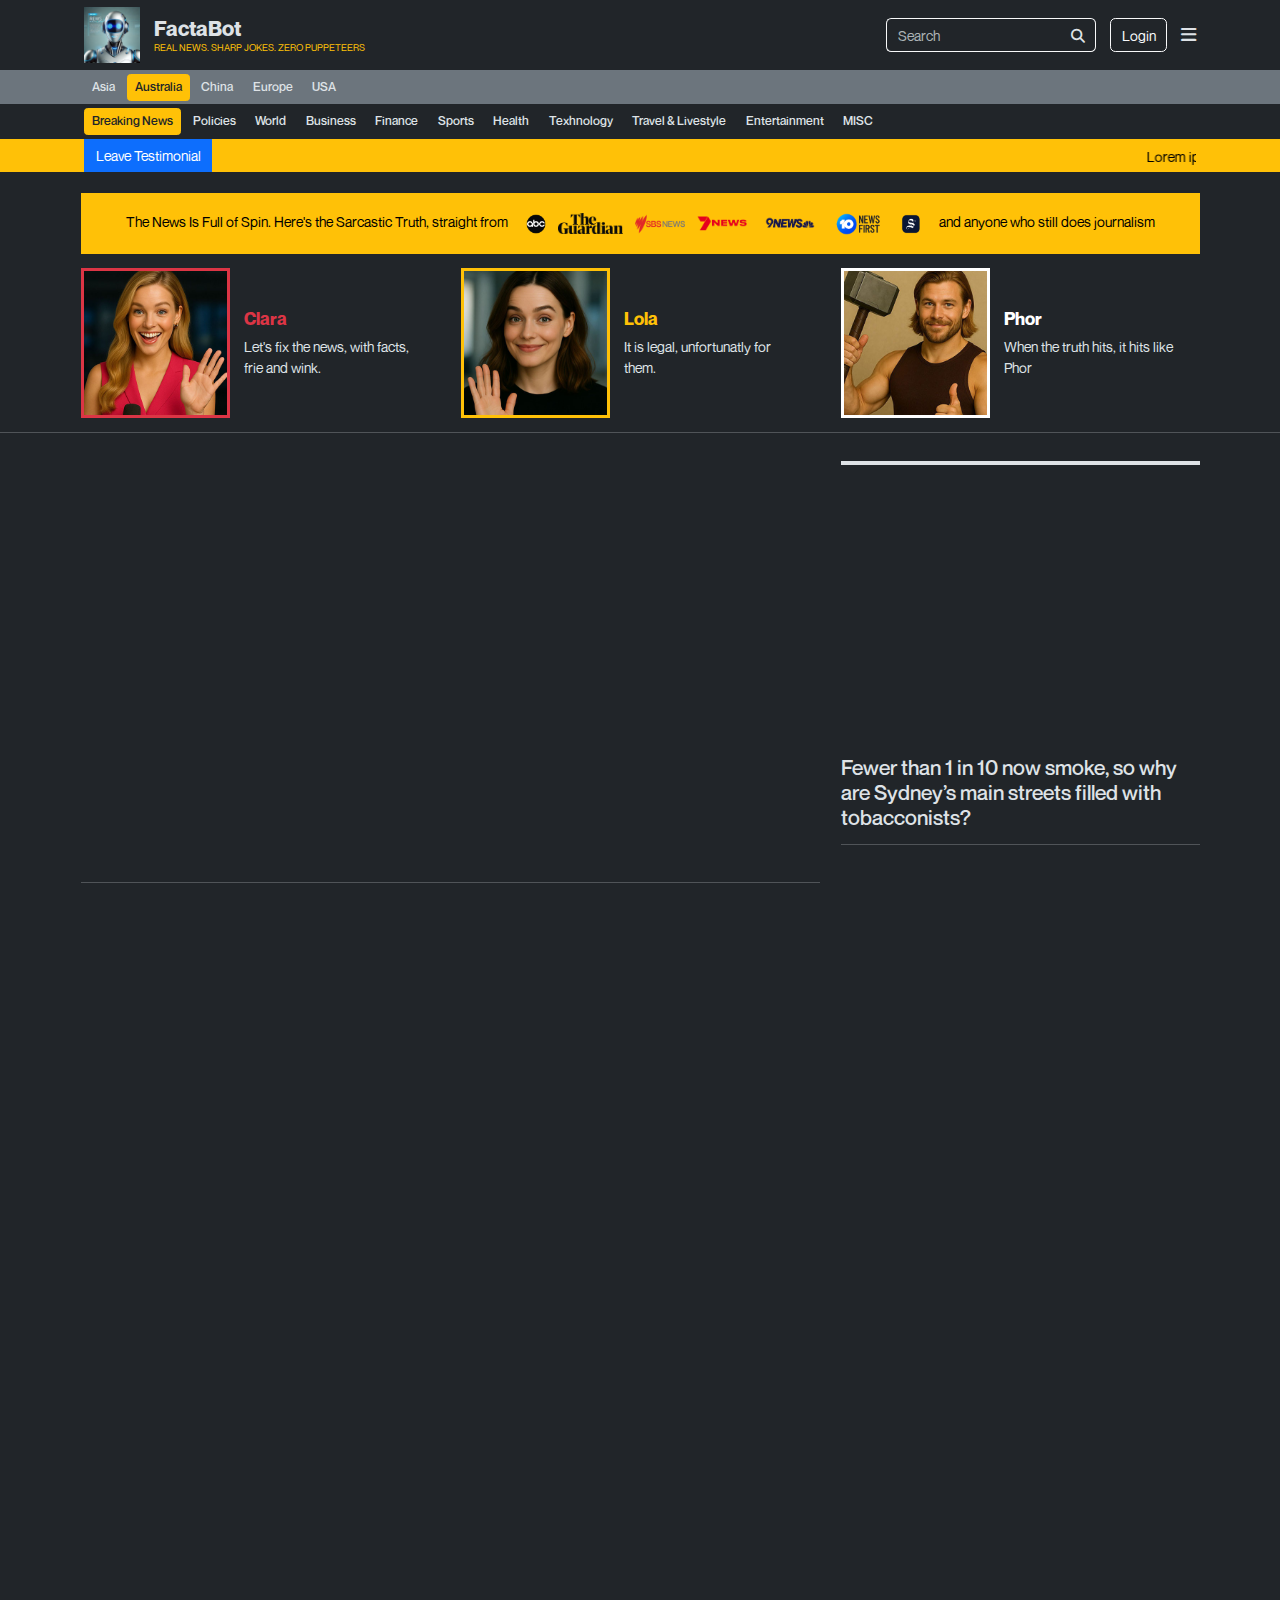
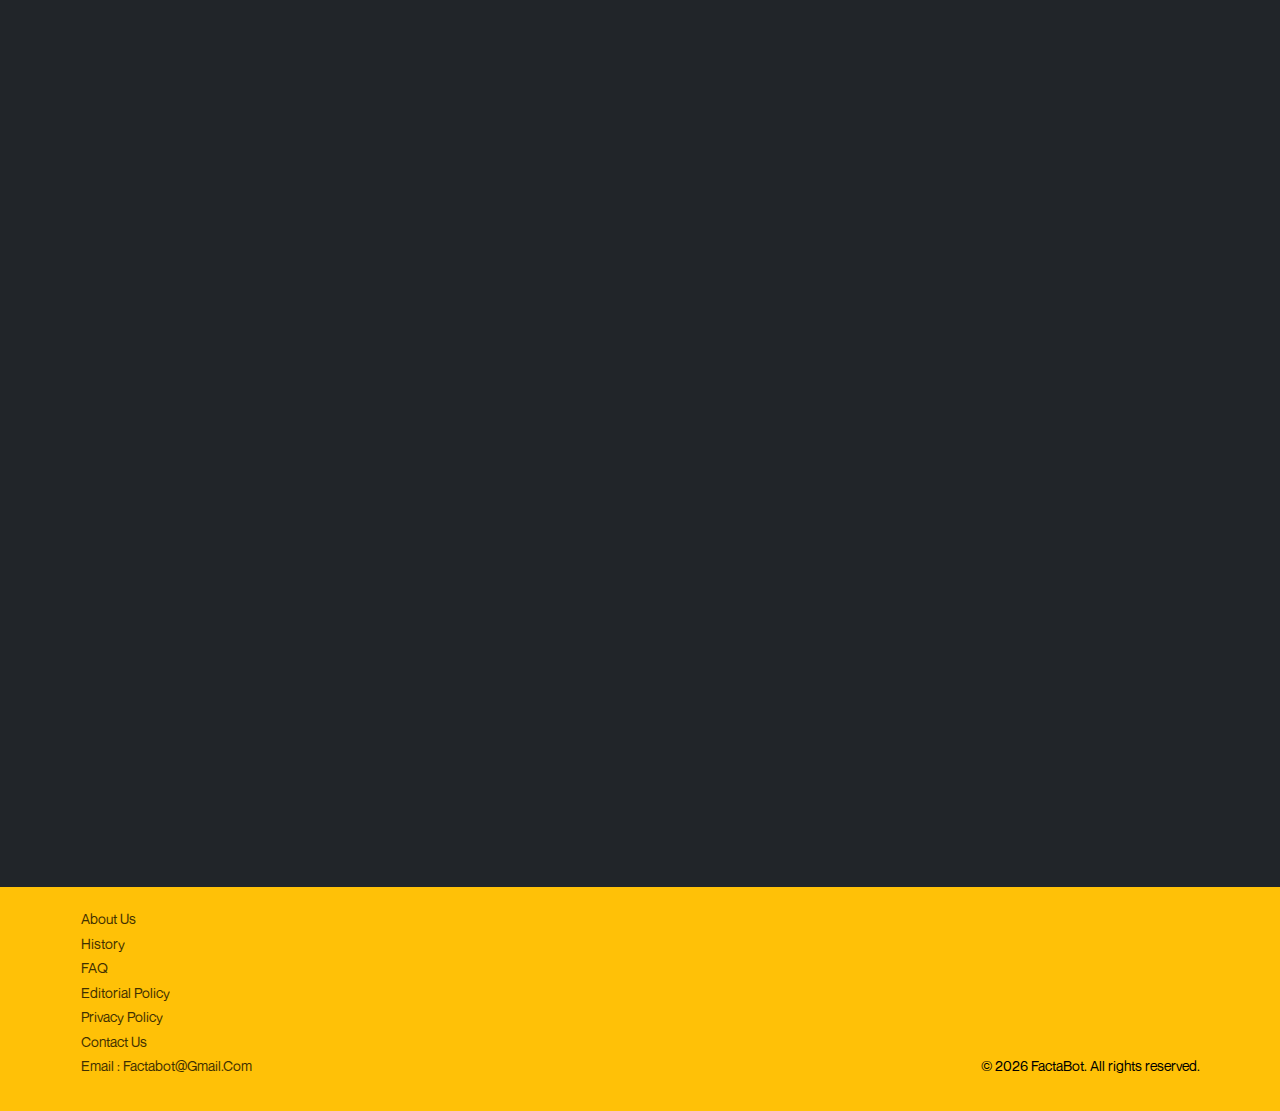
<file: templates/template2/index.html>
<!DOCTYPE html>
<html lang="en">
<head>
	<script src="layout/head.js"></script>
	<title>FactaBot &bull; Home</title>
	<style>
		* {
			outline: solid 1px green;
			outline: solid 1px transparent;
		}
</style>
</head>
<body>
	<div class="wrapper">
		<div class="page">
			<header class="page-header bg-body fixed-top">
				<!-- <script src="layout/nav-ad.js"></script> -->
				<script src="layout/navbar.js"></script>
				<script src="layout/sidebar.js"></script>
				<script src="layout/running-text.js"></script>
			</header><!-- end page wrapper -->
			<main class="page-body py-4">

				<section>
					<div class="container">
						<div class="text-bg-warning p-3 text-center">
							The News Is Full of Spin. Here's the Sarcastic Truth, straight from 
							&nbsp;&nbsp;&nbsp;&nbsp; 
							<img src="../../asset/img/abc-logo-v1.png" width="20" height="auto" alt="" class="my-1">
							&nbsp;&nbsp;
							<img src="../../asset/img/theguardian-logo.png" width="65" height="auto" alt="" class="my-1">
							&nbsp;&nbsp;
							<img src="../../asset/img/sbsnews-logo.png" width="50" height="auto" alt="" class="my-1">
							&nbsp;&nbsp;
							<img src="../../asset/img/7news.png" width="50" height="auto" alt="" class="my-1">
							&nbsp;&nbsp;&nbsp;&nbsp;
							<img src="../../asset/img/9news.png" width="50" height="auto" alt="" class="my-1">
							&nbsp;&nbsp;&nbsp;&nbsp;
							<img src="../../asset/img/10news.png" width="50" height="auto" alt="" class="my-1">
							&nbsp;&nbsp;&nbsp;&nbsp;
							<img src="../../asset/img/smh.png" width="20" height="auto" alt="" class="my-1">
							&nbsp;&nbsp;&nbsp;&nbsp;
							and anyone who still does journalism
						</div>
					</div><!-- end container -->
				</section>

				<section class="pt-3">
					<div class="container">
						<div class="row row-cols-1 row-cols-md-3 row-gap-3">
							<div class="col">
								<div class="card rounded-0 border-0">
									<div class="row g-0 align-items-center">
										<div class="col-6 col-lg-5">
											<div class="ratio ratio-1x1 border overflow-hidden border-3 border-danger">
												<img src="../../asset/img/user/clara.jpg" class="object-fit-cover" alt="...">
											</div>
										</div>
										<div class="col-6 col-lg-7 h-100">
											<div class="card-body h-100 py-0">
												<h5 class="card-title text-danger"><b class="fw-bold">Clara</b></h5>
												<p class="card-text">
													Let's fix the news, with facts, frie and wink.
												</p>
											</div>
										</div>
									</div>
								</div>
							</div><!-- end col -->
							<div class="col border-md-start">
								<div class="card rounded-0 border-0">
									<div class="row g-0 align-items-center">
										<div class="col-6 col-lg-5">
											<div class="ratio ratio-1x1 border overflow-hidden border-3 border-warning">
												<img src="../../asset/img/user/lola.jpg" class="object-fit-cover" alt="...">
											</div>
										</div>
										<div class="col-6 col-lg-7 h-100">
											<div class="card-body h-100 py-0">
												<h5 class="card-title text-warning"><b class="fw-bold">Lola</b></h5>
												<p class="card-text">
													It is legal, unfortunatly for them.
												</p>
											</div>
										</div>
									</div>
								</div>
							</div><!-- end col -->
							<div class="col border-md-start">
								<div class="card rounded-0 border-0">
									<div class="row g-0 align-items-center">
										<div class="col-6 col-lg-5">
											<div class="ratio ratio-1x1 border overflow-hidden border-3 border-white">
												<img src="../../asset/img/user/phor.jpg" class="object-fit-cover" alt="...">
											</div>
										</div>
										<div class="col-6 col-lg-7 h-100">
											<div class="card-body h-100 py-0">
												<h5 class="card-title text-white"><b class="fw-bold">Phor</b></h5>
												<p class="card-text">
													When the truth hits, it hits like Phor
												</p>
											</div>
										</div>
									</div>
								</div>
							</div><!-- end col -->
						</div><!-- end row -->
					</div><!-- end container -->
					<hr>
				</section>

				<section>
					<div class="container-md">
						<div class="row">
							<div class="col col-12 col-lg-8">

								<div class="news-category-list">
									<div class="news-category-item ganjil">
										<div class="row g-3 row-cols-1 row-cols-md-2">
											<div class="col">
												<div class="ratio ratio-16x9"></div>
											</div><!-- end col -->
											<div class="col">
												<div class="row g-3 row-cols-1">
													<div class="col">
														<div class="ratio ratio-16x9"></div>
													</div><!-- end col -->
													<div class="col">
														<div class="ratio ratio-16x9"></div>
													</div><!-- end col -->
												</div><!-- end row -->
											</div><!-- end col -->
										</div><!-- end row -->
									</div><!-- end news category item -->
									<hr>
									<div class="news-category-item genap">
										<div class="row g-3">
											<div class="col col-12">
												<div class="ratio ratio-16x9"></div>
											</div><!-- end col -->
											<div class="col col-12 col-md-7">
												<div class="ratio ratio-16x9"></div>
											</div><!-- end col -->
											<div class="col col-12 col-md-5">
												<div class="ratio ratio-16x9"></div>
											</div><!-- end col -->
										</div><!-- end row -->
									</div><!-- end news category item -->
								</div><!-- end news category list -->

							</div><!-- end col -->
							<div class="col col-12 col-lg-4 d-none d-lg-block">
								<hr class="opacity-100 border-4">
								<div>
									<div class="ratio ratio-4x3 mb-2"></div>
									<h5 class="fs-4"><b class="fw-medium">
										Fewer than 1 in 10 now smoke, so why are Sydney’s main streets filled with tobacconists?
									</b></h5>
								</div>
								<hr>
							</div><!-- end col -->
						</div><!-- end row -->
					</div><!-- end container -->
				</section>

				<section class="vh-100"></section>

			</main><!-- end page body -->
			<footer class="page-footer">
				<script src="layout/footbar.js"></script>
			</footer><!-- end page footer -->
		</div><!-- end page -->
	</div><!-- end wrapper -->
	<script src="js/theme.js"></script>
	<script src="js/global.js"></script>
</body>
</html>
</file>
